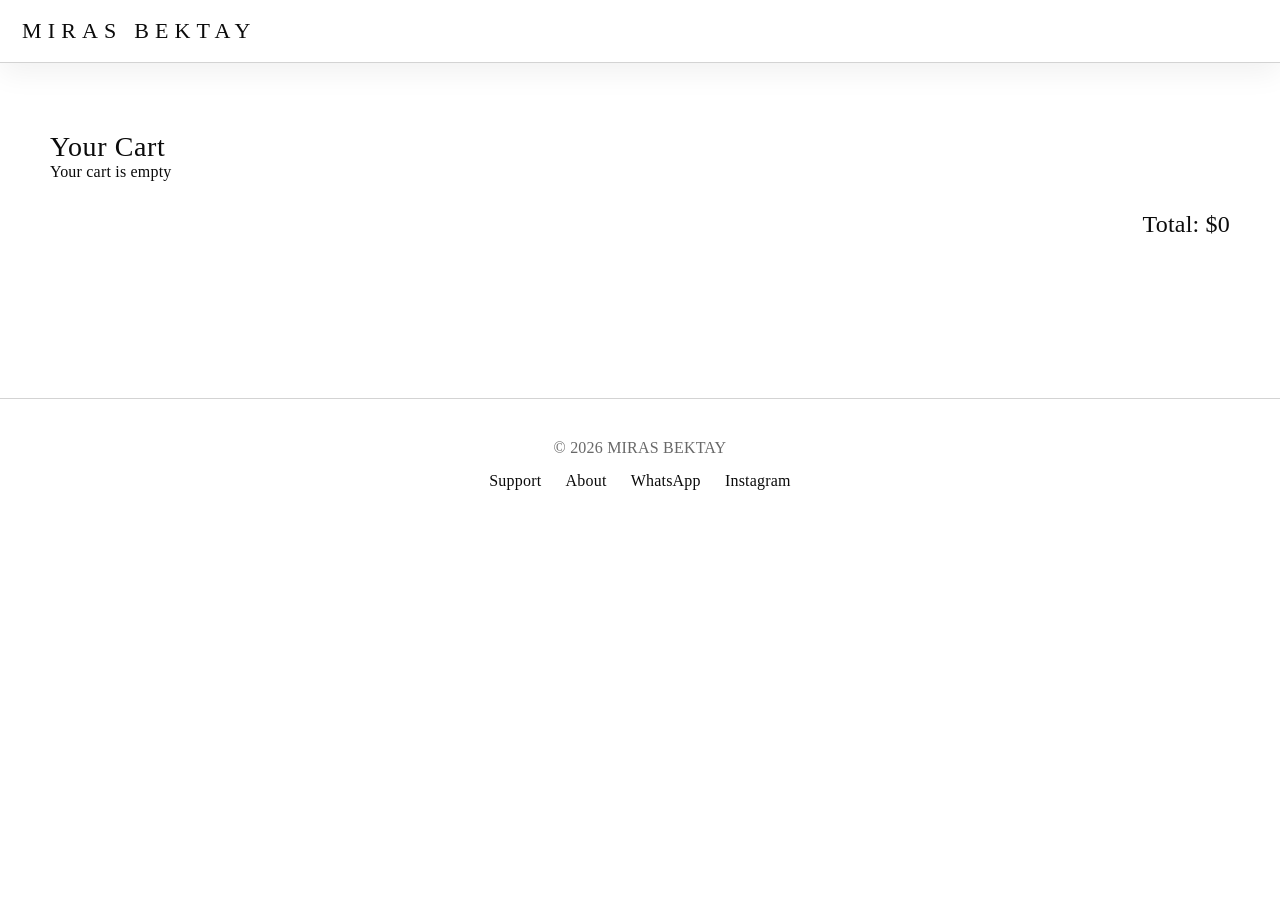
<file: cart.html>
<!DOCTYPE html>
<html>
<head>
    <meta charset="UTF-8">
    <title>Cart</title>
    <link rel="stylesheet" href="Miras.css">
</head>

<body>

    <header class="header header--solid">
    <a class="logo" href="index.html">MIRAS BEKTAY</a>
    </header>

    <section class="section">

    <div class="container">

    <h2 class="section__title">Your Cart</h2>

    <div id="cartItems"></div>

    <h3 id="total"></h3>

    </div>

    </section>

    <script src="cart.js"></script>

    <footer class="footer" style="padding: 40px 0; border-top: 1px solid var(--line); margin-top: 80px; text-align: center;">
    <div class="container">
      <p style="font-family: var(--font); color: var(--muted);">© 2026 MIRAS BEKTAY</p>
      <div style="margin-top: 15px;">
        <a href="services.html" style="margin: 0 10px;">Support</a>
        <a href="about.html" style="margin: 0 10px;">About</a>
        <a href="https://wa.me/qr/3VUZCQVR75YYK1" style="margin: 0 10px;">WhatsApp</a>
        <a href="https://www.instagram.com/_bektaev___/" style="margin: 0 10px;">Instagram</a>
      </div>
    </div>
  </footer>
    <script src="script.js"></script>

</body>
</html>
</file>
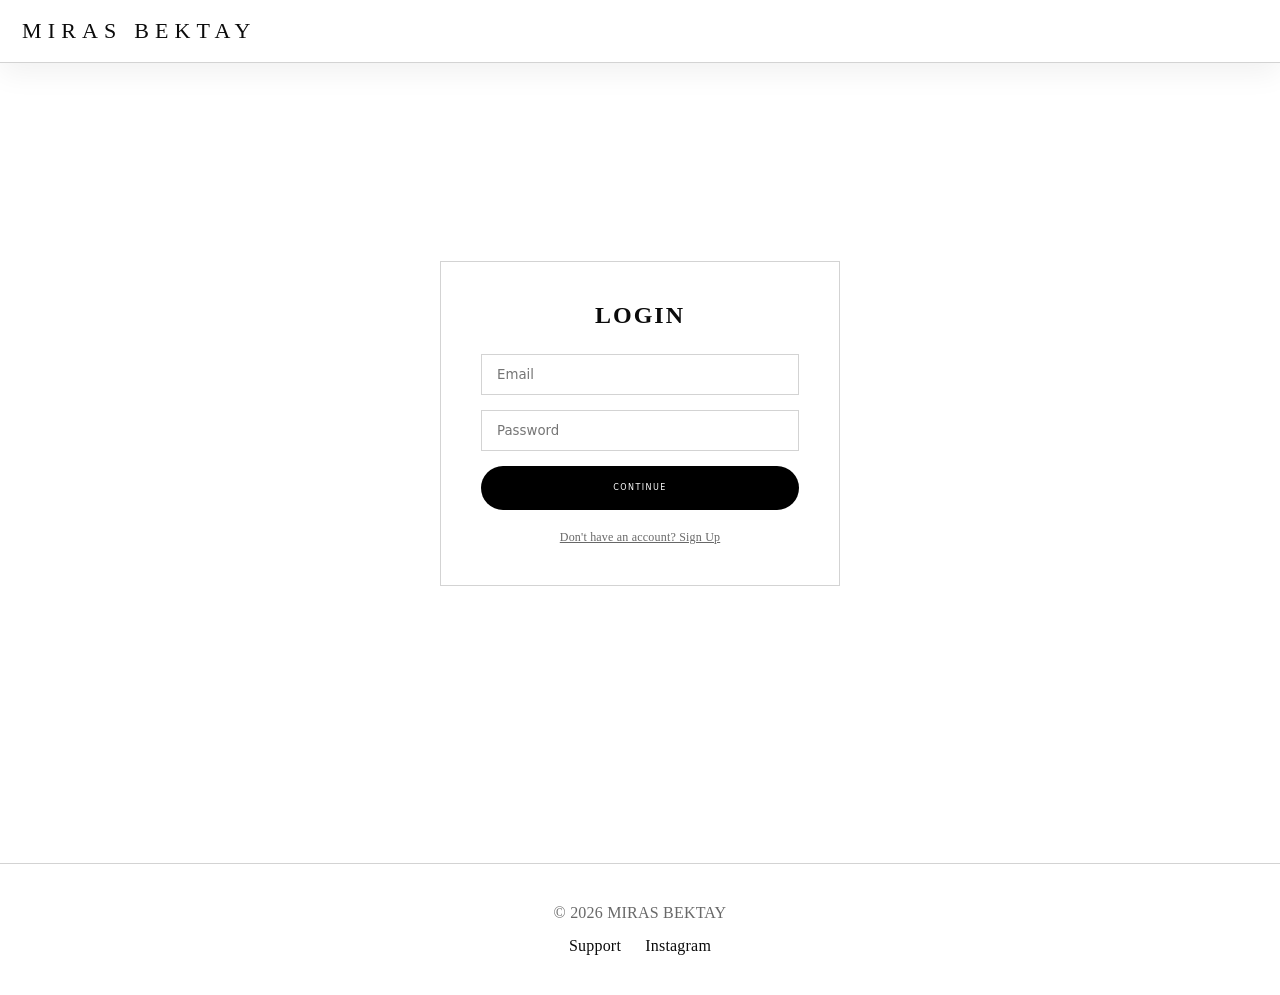
<file: login.html>
<!DOCTYPE html>
<html lang="ru">
<head>
  <meta charset="UTF-8">
  <title>Account | MIRAS BEKTAY</title>
  <link rel="stylesheet" href="Miras.css">
  <style>
    .auth-page {
      display: flex;
      justify-content: center;
      align-items: center;
      min-height: 80vh;
    }
    .auth-box {
      width: 100%;
      max-width: 400px;
      padding: 40px;
      border: 1px solid var(--line);
      background: #fff;
    }
    .auth-box h2 {
      font-size: 24px;
      margin-bottom: 25px;
      letter-spacing: 2px;
      text-transform: uppercase;
      text-align: center;
    }
    .auth-form {
      display: flex;
      flex-direction: column;
      gap: 15px;
    }
    .auth-form input {
      padding: 12px 15px;
      border: 1px solid var(--line);
      font-family: var(--sans);
      outline: none;
      transition: border-color 0.3s;
    }
    .auth-form input:focus {
      border-color: var(--text);
    }
    .toggle-auth {
      margin-top: 20px;
      text-align: center;
      font-size: 12px;
      color: var(--muted);
      cursor: pointer;
      text-decoration: underline;
    }
  </style>
</head>
<body>

  <header class="header header--solid">
    <a class="logo" href="Index.html">MIRAS BEKTAY</a>
  </header>

  <main class="auth-page">
    <div class="auth-box">
      <h2 id="formTitle">Login</h2>
      
      <form class="auth-form" id="mainAuthForm">
        <input type="email" id="userEmail" placeholder="Email" required>
        <input type="password" id="userPassword" placeholder="Password" required>
        <button type="submit" class="btn btn--primary" style="background:#000; color:#fff; width: 100%;">Continue</button>
      </form>

      <p class="toggle-auth" id="toggleBtn">Don't have an account? Sign Up</p>
    </div>
  </main>

  <footer class="footer" style="padding: 40px 0; border-top: 1px solid var(--line); margin-top: 80px; text-align: center;">
    <div class="container">
      <p style="font-family: var(--font); color: var(--muted);">© 2026 MIRAS BEKTAY</p>
      <div style="margin-top: 15px;">
        <a href="services.html" style="margin: 0 10px;">Support</a>
        <a href="https://www.instagram.com/_bektaev___/" style="margin: 0 10px;">Instagram</a>
      </div>
    </div>
  </footer>

  <script>
    const form = document.getElementById('mainAuthForm');
    const title = document.getElementById('formTitle');
    const toggleBtn = document.getElementById('toggleBtn');
    let isLoginMode = true;

    // Переключение между Входом и Регистрацией
    toggleBtn.addEventListener('click', () => {
      isLoginMode = !isLoginMode;
      title.innerText = isLoginMode ? "Login" : "Sign Up";
      toggleBtn.innerText = isLoginMode ? "Don't have an account? Sign Up" : "Already have an account? Login";
    });

    form.addEventListener('submit', (e) => {
      e.preventDefault();
      const email = document.getElementById('userEmail').value;
      const pass = document.getElementById('userPassword').value;

      if (isLoginMode) {
        // Проверка входа
        const savedUser = JSON.parse(localStorage.getItem('registeredUser'));
        if (savedUser && savedUser.email === email && savedUser.password === pass) {
          localStorage.setItem('currentUser', JSON.stringify(savedUser));
          alert('Welcome back!');
          window.location.href = 'Index.html';
        } else {
          alert('Wrong email or password!');
        }
      } else {
        // Регистрация
        const newUser = { email, password: pass };
        localStorage.setItem('registeredUser', JSON.stringify(newUser));
        localStorage.setItem('currentUser', JSON.stringify(newUser));
        alert('Account created successfully!');
        window.location.href = 'Index.html';
      }
    });
  </script>
  <script src="script.js"></script>
  

  

</body>
</html>
</file>
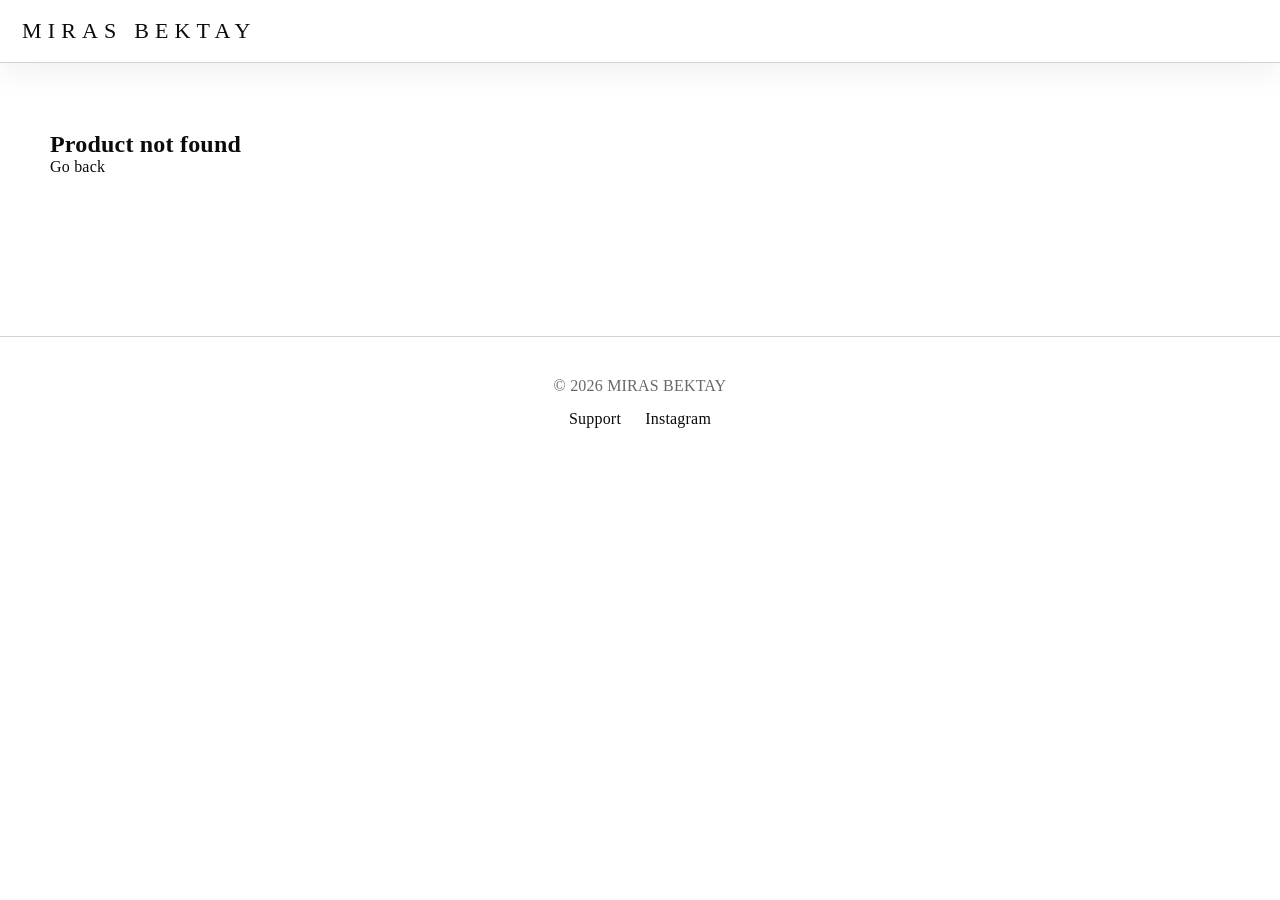
<file: product.html>
<!DOCTYPE html>
<html lang="ru">
<head>
    <meta charset="UTF-8">
    <meta name="viewport" content="width=device-width, initial-scale=1.0">
    <title>Product</title>
    <link rel="stylesheet" href="Miras.css">
</head>

<body>

    <header class="header header--solid">
    <a class="logo" href="index.html">MIRAS BEKTAY</a>
    </header>

    <section class="section">

    <div class="container" id="product"></div>

    </section>
    <footer class="footer" style="padding: 40px 0; border-top: 1px solid var(--line); margin-top: 80px; text-align: center;">
    <div class="container">
        <p style="font-family: var(--font); color: var(--muted);">© 2026 MIRAS BEKTAY</p>
        <div style="margin-top: 15px;">
        <a href="services.html" style="margin: 0 10px;">Support</a>
        <a href="https://www.instagram.com/_bektaev___/" style="margin: 0 10px;">Instagram</a>
        </div>
    </div>
    </footer>

    <script src="products.js"></script>
    <script src="product.js"></script>
    <script src="script.js"></script>
    

</body>
</html>
</file>
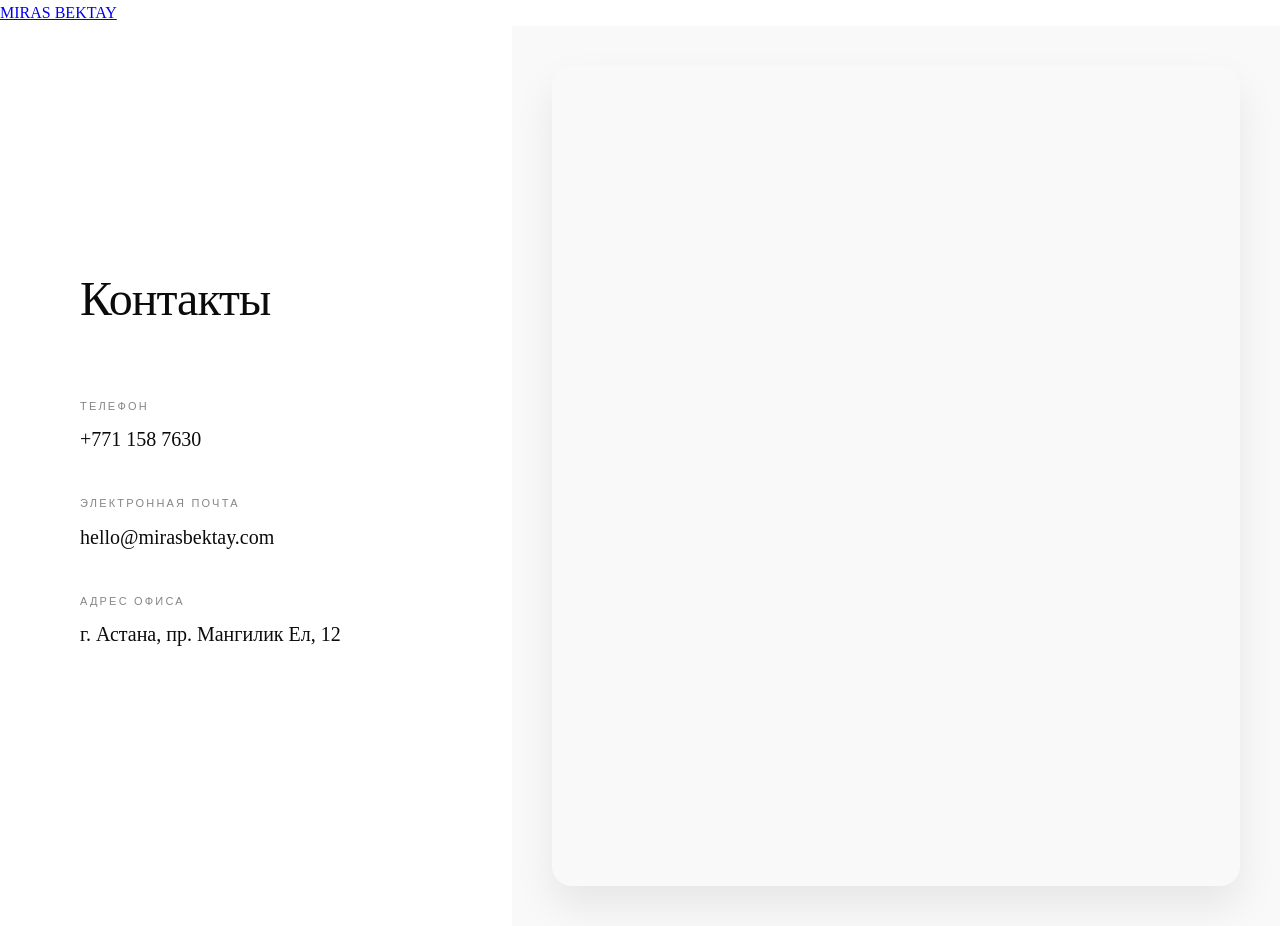
<file: services.html>
<!DOCTYPE html>
<html lang="ru">
<head>
    <meta charset="UTF-8">
    <meta name="viewport" content="width=device-width, initial-scale=1.0">
    <title>Контакты | Miras Bektay</title>
    <style>
        /* === RESET & BASE === */
        * { margin: 0; padding: 0; box-sizing: border-box; }
        body { 
            font-family: 'Georgia', serif; 
            background: #ffffff; 
            color: #0b0b0b; 
            line-height: 1.6;
        }

        /* === LAYOUT === */
        .services_split {
            display: flex;
            min-height: 100vh;
        }

        /* LEFT SIDE - CONTACTS */
        .services_left {
            width: 40%;
            padding: 100px 80px;
            display: flex;
            flex-direction: column;
            justify-content: center;
        }

        .services_title {
            font-size: 48px;
            font-weight: 400;
            margin-bottom: 60px;
            letter-spacing: -0.02em;
        }

        .contact_block {
            margin-bottom: 40px;
        }

        .services_label {
            font-family: sans-serif;
            font-size: 11px;
            text-transform: uppercase;
            letter-spacing: 0.2em;
            color: rgba(11,11,11,0.5);
            margin-bottom: 8px;
        }

        .services_value {
            font-size: 20px;
            font-weight: 500;
        }

        /* SOCIALS */
        .services_socials {
            display: flex;
            gap: 15px;
            margin-top: 20px;
        }

        .services_social {
            width: 45px;
            height: 45px;
            border-radius: 50%;
            display: flex;
            align-items: center;
            justify-content: center;
            border: 1px solid rgba(0,0,0,0.1);
            font-family: sans-serif;
            font-size: 12px;
            transition: all 0.3s ease;
        }

        .services_social:hover {
            background: #0b0b0b;
            color: #fff;
        }

        /* RIGHT SIDE - MAP */
        .services_right {
            width: 60%;
            padding: 40px;
            background: #f9f9f9;
        }

        .services_map {
            width: 100%;
            height: 100%;
            border-radius: 20px;
            overflow: hidden;
            box-shadow: 0 20px 40px rgba(0,0,0,0.08);
        }

        iframe {
            width: 100%;
            height: 100%;
            border: 0;
            filter: grayscale(0.2) contrast(0.9); /* Карта выглядит эстетичнее */
        }

        /* RESPONSIVE */
        @media (max-width: 900px) {
            .services_split { flex-direction: column; }
            .services_left, .services_right { width: 100%; }
            .services_left { padding: 50px 20px; }
            .services_right { height: 400px; padding: 20px; }
        }
    </style>
</head>
<body>
    <header class="header header--solid">
      <a class="logo" href="Index.html">MIRAS BEKTAY</a>
    </header>
    <main class="services_split">
        <section class="services_left">
            <h1 class="services_title">Контакты</h1>

            <div class="contact_block">
                <p class="services_label">Телефон</p>
                <span class="services_value">+771 158 7630</span>
            </div>

            <div class="contact_block">
                <p class="services_label">Электронная почта</p>
                <span class="services_value">hello@mirasbektay.com</span>
            </div>

            <div class="contact_block">
                <p class="services_label">Адрес офиса</p>
                <span class="services_value">г. Астана, пр. Мангилик Ел, 12</span>
            </div>
        </section>

        <section class="services_right">
            <div class="services_map">
                <iframe src="https://www.google.com/maps/embed?pb=!1m18!1m12!1m3!1d2504.7077303030064!2d71.42398457635678!3d51.12782784102919!2m3!1f0!2f0!3f0!3m2!1i1024!2i768!4f13.1!3m3!1m2!1s0x4245851415273d2d%3A0x608e8b0a1d95514b!2z0JzQsNC90LPQuNCy0LjQutC-0LUg0JXQu9C10Lsu!5e0!3m2!1sru!2skz!4v1714488582987!5m2!1sru!2skz" allowfullscreen="" loading="lazy"></iframe>
            </div>
        </section>
    </main>

</body>
</html>
</file>
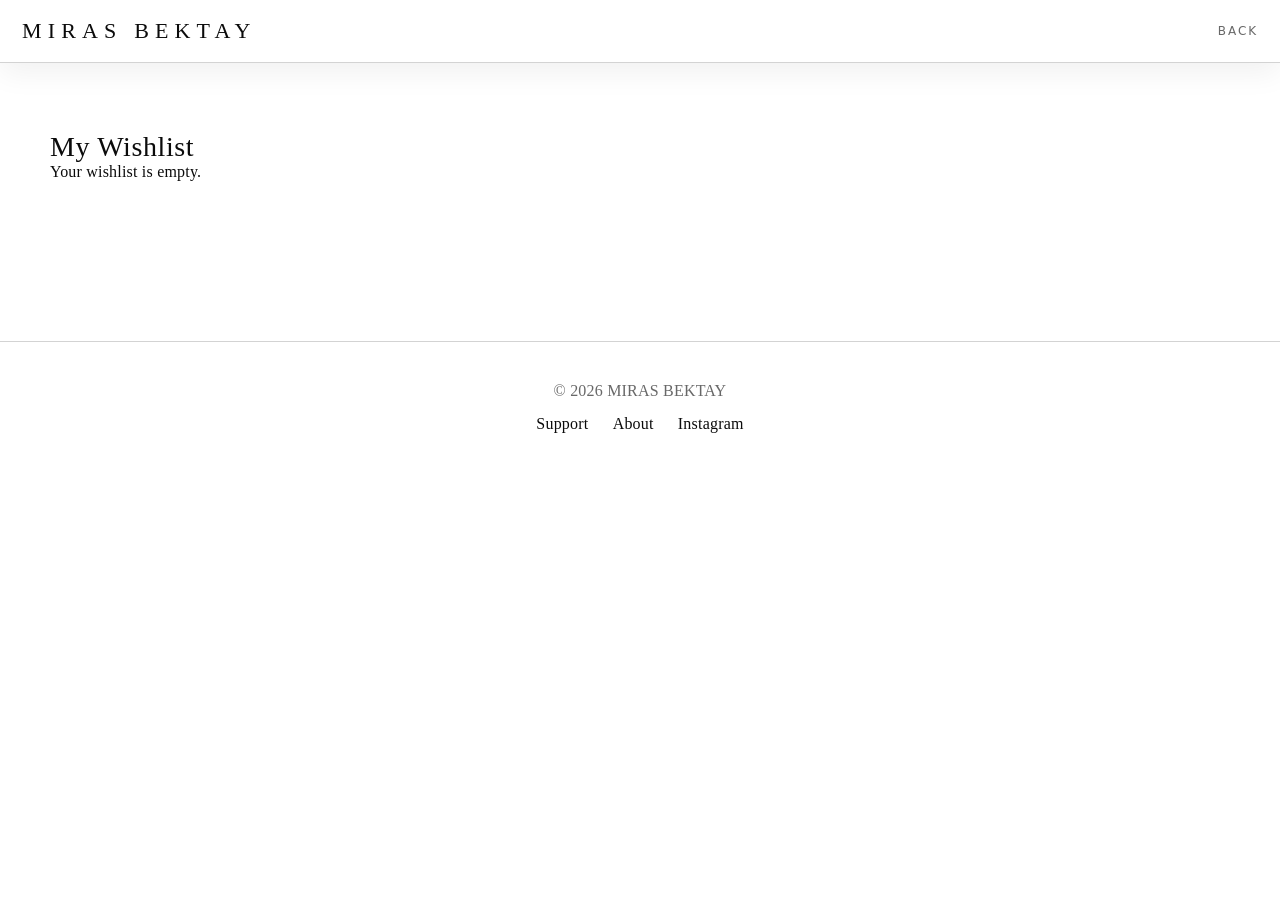
<file: wishlist.html>
<!DOCTYPE html>
<html lang="ru">
<head>
  <meta charset="UTF-8">
  <title>Wishlist | MIRAS BEKTAY</title>
  <link rel="stylesheet" href="Miras.css">
</head>
<body>

  <header class="header header--solid">
    <a class="logo" href="Index.html">MIRAS BEKTAY</a>
    <a href="Index.html" class="header__link">Back</a>
  </header>

  <main class="section">
    <div class="container">
      <h2 class="section__title">My Wishlist</h2>
      <div class="grid" id="wishlistItems"></div>
    </div>
  </main>
  <footer class="footer" style="padding: 40px 0; border-top: 1px solid var(--line); margin-top: 80px; text-align: center;">
    <div class="container">
      <p style="font-family: var(--font); color: var(--muted);">© 2026 MIRAS BEKTAY</p>
      <div style="margin-top: 15px;">
        <a href="services.html" style="margin: 0 10px;">Support</a>
        <a href="about.html" style="margin: 0 10px;">About</a>
        <a href="https://www.instagram.com/_bektaev___/" style="margin: 0 10px;">Instagram</a>
      </div>
    </div>
  </footer>

  <script src="script.js"></script>
  <script src="products.js"></script>
  <script>
    function renderWishlist() {
        // Получаем избранное из памяти (массив ID товаров)
        const wishlist = JSON.parse(localStorage.getItem("wishlist")) || [];
        const container = document.getElementById("wishlistItems");
        
        container.innerHTML = "";

        if (wishlist.length === 0) {
            container.innerHTML = "<p>Your wishlist is empty.</p>";
            return;
        }

        // Фильтруем все товары, находя те, что в списке избранного
        const favoriteProducts = products.filter(p => wishlist.includes(p.id));

        favoriteProducts.forEach(product => {
            const card = document.createElement("div");
            card.className = "card";
            card.innerHTML = `
                <a href="product.html?id=${product.id}">
                  <div class="card__img">
                      <img src="${product.image}">
                  </div>
                </a>
                <div class="card__meta">
                    <div>
                      <p class="card__title">${product.name}</p>
                      <span>$${product.price}</span>
                    </div>
                    <button onclick="removeFromWishlist(${product.id})" style="color:red; font-size:20px;">✕</button>
                </div>
            `;
            container.appendChild(card);
        });
    }

    function removeFromWishlist(id) {
        let wishlist = JSON.parse(localStorage.getItem("wishlist")) || [];
        wishlist = wishlist.filter(itemId => itemId !== id);
        localStorage.setItem("wishlist", JSON.stringify(wishlist));
        renderWishlist();
    }

    document.addEventListener('DOMContentLoaded', renderWishlist);
  </script>
</body>
</html>
</file>
<file: Miras.css>
/* ========== RESET ========== */
* { margin: 0; padding: 0; box-sizing: border-box; }
img { width: 100%; height: 100%; object-fit: cover; display: block; }
a { color: inherit; text-decoration: none; }
button { border: 0; background: transparent; cursor: pointer; }

/* ========== THEME ========== */
:root{
  --bg: #ffffff;
  --text: #0b0b0b;
  --muted: rgba(11,11,11,.62);
  --line: rgba(11,11,11,.18);
  --shadow: 0 18px 60px rgba(0,0,0,.12);

  --container: 1180px;

  --font: Georgia, "Times New Roman", Times, serif;
  --sans: system-ui, -apple-system, Segoe UI, Roboto, Arial, sans-serif;
}

body{
  background: var(--bg);
  color: var(--text);
  font-family: var(--font);
  letter-spacing: .2px;
}

/* ========== LAYOUT ========== */
.container{
  width: min(var(--container), calc(100% - 48px));
  margin: 0 auto;
}

.section{ padding: 68px 0 80px; }
.section__head{
  display: flex;
  align-items: end;
  justify-content: space-between;
  gap: 16px;
  margin-bottom: 22px;
  border-bottom: 1px solid var(--line);
  padding-bottom: 14px;
}
.section__title{
  font-weight: 500;
  font-size: 28px;
  letter-spacing: .6px;
}
.section__link{
  font-family: var(--sans);
  font-size: 12px;
  letter-spacing: .18em;
  text-transform: uppercase;
  color: var(--muted);
}
.section__link:hover{ color: var(--text); }

/* ========== TOPBAR ========== */
.topbar{
  background: #0b0b0b;
  color: #fff;
  font-family: var(--sans);
  font-size: 12px;
  letter-spacing: .12em;
  text-transform: uppercase;
  padding: 10px 16px;
  text-align: center;
}

/* ========== HEADER ========== */
.header{
  position: sticky;
  top: 0;
  z-index: 50;
  padding: 18px 22px;
  display: flex;
  align-items: center;
  justify-content: space-between;
  background: rgba(255,255,255,.02);
  backdrop-filter: blur(10px);
  border-bottom: 1px solid transparent;
  transition: background .25s ease, border-color .25s ease, box-shadow .25s ease;
}

.header--solid{
  background: rgba(255,255,255,.92);
  border-bottom: 1px solid var(--line);
  box-shadow: 0 10px 30px rgba(0,0,0,.06);
}

.header__left, .header__right{
  display: flex;
  align-items: center;
  gap: 14px;
  min-width: 240px;
}
.header__right{ justify-content: flex-end; }

.header__link{
  font-family: var(--sans);
  font-size: 12px;
  letter-spacing: .16em;
  text-transform: uppercase;
  color: var(--muted);
}
.header__link:hover{ color: var(--text); }

.logo{
  font-size: 22px;
  letter-spacing: .28em;
  font-weight: 500;
  text-transform: uppercase;
}

/* icon button */
.icon-btn{
  width: 34px;
  height: 34px;
  display: grid;
  place-items: center;
  border-radius: 999px;
  transition: background .2s ease;
}
.icon-btn:hover{ background: rgba(0,0,0,.05); }
.icon-btn img{ width: 18px; height: 18px; }

/* burger */
.burger{
  width: 16px;
  height: 10px;
  position: relative;
  display: inline-block;
}
.burger::before, .burger::after{
  content:"";
  position:absolute;
  left:0;
  right:0;
  height:1.6px;
  background: var(--text);
  border-radius: 2px;
}
.burger::before{ top:0; }
.burger::after{ bottom:0; }

/* ========== HERO ========== */
.hero{
  position: relative;
  height: min(78vh, 720px);
  display: grid;
  place-items: end center;
  padding-bottom: 54px;
  overflow: hidden;
}

.hero__bg{
  position:absolute;
  inset:0;
  
  background:
    linear-gradient(to bottom, rgba(0,0,0,.12), rgba(0,0,0,.52)),
    url("img/main2.png") center/cover no-repeat;
  transform: scale(1.02);
}

.hero__content{
  position: relative;
  color: #fff;
  text-align: center;
  padding: 30px 16px;
}

.hero__kicker{
  font-family: var(--sans);
  font-size: 10px;
  letter-spacing: .22em;
  text-transform: uppercase;
  opacity: .92;
  margin-bottom: 12px;
}

.hero__title{
  font-weight: 500;
  font-size: clamp(28px, 4vw, 48px);
  letter-spacing: .06em;
  margin-bottom: 18px;
}

/* Buttons like luxury sites */
.hero__cta{
  display: flex;
  justify-content: center;
  gap: 12px;
  flex-wrap: wrap;
}

.btn{
  display: inline-flex;
  align-items: center;
  justify-content: center;
  height: 44px;
  padding: 0 18px;
  border-radius: 999px;
  font-family: var(--sans);
  font-size: 8px;
  letter-spacing: .18em;
  text-transform: uppercase;
  transition: transform .18s ease, background .18s ease, border-color .18s ease, color .18s ease;
}

.btn--primary{
  background: #fff;
  color: #0b0b0b;
}
.btn--primary:hover{ transform: translateY(-1px); }

.btn--ghost{
  background: transparent;
  border: 1px solid rgba(255,255,255,.55);
  color: #fff;
}
.btn--ghost:hover{
  border-color: #fff;
  transform: translateY(-1px);
}

/* ========== GRID CARDS ========== */
.grid{
  display: grid;
  grid-template-columns: repeat(4, 1fr);
  gap: 18px;
}

.card{
  border: 1px solid var(--line);
  background: #fff;
  overflow: hidden;
  transition: box-shadow .25s ease, transform .25s ease, border-color .25s ease;
}

.card:hover{
  transform: translateY(-3px);
  border-color: rgba(11,11,11,.32);
  box-shadow: var(--shadow);
}

.card__img{
  aspect-ratio: 3 / 4;
  overflow: hidden;
}
.card__img img{
  transition: transform .45s ease;
}
.card:hover .card__img img{
  transform: scale(1.04);
}

.card__meta{
  display: flex;
  align-items: center;
  justify-content: space-between;
  padding: 14px 14px;
  border-top: 1px solid var(--line);
}

.card__title{
  font-size: 18px;
  font-weight: 500;
  letter-spacing: .02em;
}

.card__arrow{
  font-family: var(--sans);
  color: var(--muted);
}

/* ========== STRIP ========== */
.strip{
  border-top: 1px solid var(--line);
  border-bottom: 1px solid var(--line);
  padding: 40px 0;
}
.strip__grid{
  display: grid;
  grid-template-columns: repeat(3, 1fr);
  gap: 18px;
}
.strip__item{
  padding: 18px;
}
.strip__title{
  font-family: var(--sans);
  letter-spacing: .18em;
  text-transform: uppercase;
  font-size: 12px;
  margin-bottom: 8px;
}
.strip__text{
  color: var(--muted);
  line-height: 1.6;
  font-size: 14px;
}

/* ========== FOOTER ========== */
.footer{
  padding: 56px 0 26px;
}
.footer__grid{
  display: grid;
  grid-template-columns: repeat(4, 1fr);
  gap: 26px;
  padding-bottom: 26px;
  border-bottom: 1px solid var(--line);
}

.footer__head{
  font-family: var(--sans);
  font-size: 12px;
  letter-spacing: .18em;
  text-transform: uppercase;
  margin-bottom: 14px;
}

.footer__link{
  display: block;
  padding: 8px 0;
  color: var(--muted);
  font-size: 14px;
  line-height: 1.4;
}
.footer__link:hover{ color: var(--text); }

.footer__bottom{
  display:flex;
  justify-content: space-between;
  align-items: center;
  gap: 16px;
  padding-top: 18px;
  color: var(--muted);
  font-family: var(--sans);
  font-size: 12px;
  letter-spacing: .06em;
}
.footer__small{ opacity: .9; }

/* ========== RESPONSIVE ========== */
@media (max-width: 980px){
  .grid{ grid-template-columns: repeat(2, 1fr); }
  .strip__grid{ grid-template-columns: 1fr; }
  .footer__grid{ grid-template-columns: repeat(2, 1fr); }
  .header__left, .header__right{ min-width: auto; }
  .logo{ letter-spacing: .18em; }
}

@media (max-width: 520px){
  .grid{ grid-template-columns: 1fr; }
  .footer__grid{ grid-template-columns: 1fr; }
  .section__title{ font-size: 22px; }
}

/* ===== Drawer menu ===== */
.backdrop{
    position: fixed;
    inset: 0;
    background: rgba(0,0,0,.45);
    opacity: 0;
    pointer-events: none;
    transition: opacity .2s ease;
    z-index: 80;
  }
  
  .drawer{
    position: fixed;
    top: 0;
    left: 0;
    height: 100vh;
    width: min(360px, 86vw);
    background: #fff;
    border-right: 1px solid rgba(11,11,11,.18);
    transform: translateX(-102%);
    transition: transform .25s ease;
    z-index: 90;
    padding: 18px 18px 22px;
  }
  
  .drawer__top{
    display: flex;
    align-items: center;
    justify-content: space-between;
    padding-bottom: 14px;
    border-bottom: 1px solid rgba(11,11,11,.18);
    margin-bottom: 12px;
  }
  
  .drawer__title{
    font-family: var(--sans);
    font-size: 12px;
    letter-spacing: .18em;
    text-transform: uppercase;
    color: rgba(11,11,11,.7);
  }
  
  .drawer__close{
    width: 36px;
    height: 36px;
    border-radius: 999px;
    font-size: 16px;
    transition: background .2s ease;
  }
  .drawer__close:hover{ background: rgba(0,0,0,.06); }
  
  /* --- СТИЛЬ ПРЕМИУМ МЕНЮ --- */

/* Контейнер навигации */
.drawer__nav {
    display: flex;
    flex-direction: column;
    padding: 20px;
    gap: 10px; /* Отступ между основными пунктами */
}

/* Кнопка "Men ▾" и основные ссылки */
.nav-trigger, .drawer__link {
    background: none;
    border: none;
    width: 100%;
    text-align: left;
    padding: 15px;
    font-size: 18px;
    font-weight: 500;
    color: var(--text); /* Твой основной цвет текста */
    cursor: pointer;
    border-radius: 8px; /* Округление */
    transition: all 0.3s ease;
    text-decoration: none;
}

/* Эффект наведения на основные пункты */
.nav-trigger:hover, .drawer__link:hover {
    background-color: #f5f5f5; /* Очень светлый серый */
    padding-left: 20px; /* Плавный сдвиг вправо */
}

.menu-link, .menu-trigger {
    display: block;
    width: 100%;
    padding: 15px 0;
    text-decoration: none;
    color: #000;
    font-size: 16px;
    text-transform: uppercase;
    letter-spacing: 1px;
    border: none;
    background: none;
    text-align: left;
    cursor: pointer;
    border-bottom: 1px solid #eee;
}

.sidebar-menu {
    width: 250px;
    font-family: 'Helvetica Neue', Arial, sans-serif;
}

/* Убираем отображение по умолчанию для подменю */
.submenu {
    display: none; /* Скрыто по умолчанию */
    padding-left: 20px;
    background: #f9f9f9;
}

.submenu a {
    display: block;
    padding: 10px 0;
    color: #666;
    text-decoration: none;
    font-size: 14px;
}

.submenu a:hover {
    color: #000;
}

/* Класс, который JS будет добавлять для открытия */
.submenu.open {
    display: block;
}

/* Сетка для подкатегорий */
.submenu__grid {
    display: grid;
    grid-template-columns: repeat(2, 1fr); /* 2 колонки */
    gap: 10px; /* Отступ между кнопками */
    margin-top: 10px;
    margin-bottom: 20px;
}

/* Кнопки подкатегорий (Shoes, Jackets...) */
.submenu__link {
    display: flex;
    justify-content: center;
    align-items: center;
    height: 60px; /* Высота плитки */
    background-color: #ffffff;
    border: 1px solid var(--line); /* Твой цвет границ */
    border-radius: 6px;
    text-decoration: none;
    color: var(--text);
    font-size: 14px;
    font-weight: 400;
    text-transform: uppercase; /* Все заглавные */
    letter-spacing: 1px; /* Разреженный текст */
    transition: all 0.3s ease;
    text-align: center;
}

/* Эффект наведения на плитку подкатегории */
.submenu__link:hover {
    border-color: var(--text); /* Изменение цвета границы */
    box-shadow: 0 4px 10px rgba(0, 0, 0, 0.1); /* Легкая тень */
}
  
  .drawer__link{
    padding: 12px 10px;
    border: 1px solid rgba(11,11,11,.14);
    transition: background .2s ease, border-color .2s ease, transform .2s ease;
    font-size: 16px;
  }
  .drawer__link:hover{
    background: rgba(0,0,0,.03);
    border-color: rgba(11,11,11,.28);
    transform: translateX(2px);
  }
  
  /* Open state */
  .drawer.open{ transform: translateX(0); }
  .backdrop.open{
    opacity: 1;
    pointer-events: auto;
}
.product{
    display:grid;
    grid-template-columns:1fr 1fr;
    gap:40px;
    align-items:start;
}
    
.product__img{
    border:1px solid var(--line);
}
    
.product__info h1{
    font-size:28px;
    margin-bottom:10px;
}
    
.price{
    font-size:20px;
    margin-bottom:20px;
}
.cart-item{
  display:flex;
  justify-content:space-between;
  padding:12px;
  border-bottom:1px solid var(--line);
  font-size:16px;
}
.cart-item {
    display: flex;
    justify-content: space-between;
    align-items: center;
    padding: 20px 0;
    border-bottom: 1px solid var(--line);
}

.cart-item__info b {
    font-size: 18px;
    display: block;
    margin-bottom: 5px;
}

.btn-delete {
    font-family: var(--sans);
    font-size: 11px;
    text-transform: uppercase;
    color: #ff4444; /* Красный цвет для удаления */
    letter-spacing: 1px;
    padding: 8px 12px;
    border: 1px solid #ff4444;
    border-radius: 4px;
    transition: all 0.2s ease;
}

.btn-delete:hover {
    background: #ff4444;
    color: #fff;
}

#total {
    margin-top: 30px;
    text-align: right;
    font-size: 24px;
    font-weight: 500;
}
.slider-container {
  position: relative;
  flex: 1; /* Занимает всё свободное место между кнопками */
  max-width: 1100px; /* Чистая ширина картинки */
  overflow: hidden;
  border-radius: 8px;
}

.slider::-webkit-scrollbar { display: none; }

.slider {
  display: flex;
  overflow-x: auto;
  scroll-snap-type: x mandatory;
  scroll-behavior: smooth;
  height: 600px; /* Можешь поменять высоту здесь */
  scrollbar-width: none; 
}

.slider::-webkit-scrollbar {
  display: none; /* Скрываем скроллбар в Chrome/Safari */
}

.slider img {
  min-width: 100%;
  height: 100%;
  object-fit: cover;
}

.slider-wrapper {
  display: flex;
  align-items: center;
  justify-content: center;
  gap: 10px; /* Расстояние между кнопкой и картинкой */
  max-width: 1300px; /* Чуть шире, чтобы влезли кнопки */
  margin: 40px auto;
  padding: 0 20px;
}

/* Кнопки */
.slider-btn {
  position: static; /* Отменяем абсолютное позиционирование */
  transform: none;  /* Отменяем центрирование через transform */
  background: #fff;
  border: 1px solid var(--line);
  width: 44px;
  height: 44px;
  border-radius: 50%;
  cursor: pointer;
  display: flex;
  align-items: center;
  justify-content: center;
  transition: all 0.3s ease;
  flex-shrink: 0; /* Чтобы кнопка не сжималась */
}

.slider-btn:hover {
  background: var(--text);
  color: #fff;
}

/* Располагаем стрелки по краям картинки с небольшим отступом */
.prev { left: 15px; }
.next { right: 15px; }

.user-profile {
    display: flex;
    align-items: center;
    gap: 12px;
}

.user-name {
    font-family: var(--sans);
    font-size: 12px;
    text-transform: uppercase;
    letter-spacing: 1px;
    font-weight: 500;
}

.logout-btn {
    font-family: var(--sans);
    font-size: 10px;
    text-decoration: underline;
    color: var(--muted);
    transition: color 0.2s;
}

.logout-btn:hover {
    color: var(--text);
}

/* Контейнер для позиционирования */
.auth-wrapper {
    position: relative;
    display: flex;
    align-items: center;
}

/* Выпадающее меню */
.dropdown-content {
    display: none;
    position: absolute;
    right: 0;
    top: 40px; /* Расстояние от хедера */
    background-color: #fff;
    min-width: 220px;
    box-shadow: 0 10px 30px rgba(0,0,0,0.1);
    border: 1px solid rgba(0,0,0,0.1);
    z-index: 1000;
    padding: 20px;
}

.dropdown-content.show {
    display: block;
}

.user-label {
    font-family: var(--sans);
    font-size: 10px;
    text-transform: uppercase;
    color: rgba(0,0,0,0.5);
    margin-bottom: 5px;
    letter-spacing: 1px;
}

.user-detail {
    font-size: 14px;
    font-weight: 500;
    word-break: break-all;
}

.dropdown-content hr {
    border: 0;
    border-top: 1px solid rgba(0,0,0,0.1);
    margin: 15px 0;
}

.logout-link {
    background: none;
    border: none;
    color: #ff4444;
    font-family: var(--sans);
    font-size: 12px;
    text-transform: uppercase;
    cursor: pointer;
    padding: 0;
    letter-spacing: 1px;
}

.logout-link:hover {
    text-decoration: underline;
}

.card__img {
  position: relative; /* Чтобы кнопка была поверх картинки */
}

.wishlist-btn {
  position: absolute;
  top: 15px;
  right: 15px;
  width: 35px;
  height: 35px;
  background: rgba(255, 255, 255, 0.8);
  border-radius: 50%;
  display: flex;
  align-items: center;
  justify-content: center;
  font-size: 18px;
  color: #ccc; /* Цвет пустого сердечка */
  transition: all 0.3s ease;
  box-shadow: 0 4px 10px rgba(0,0,0,0.1);
  z-index: 5;
}

.wishlist-btn:hover {
  transform: scale(1.1);
  background: #fff;
}

.wishlist-btn.active {
  color: #ff4444; /* Красное сердечко, если товар в избранном */
}

/* Контейнер для кнопок на странице товара */
.product__actions {
  display: flex;
  align-items: center;
  gap: 15px;
  margin-top: 30px;
}

/* Круглая кнопка избранного */
.wish-circle {
  width: 44px;
  height: 44px;
  border: 1px solid var(--line);
  border-radius: 50%;
  display: flex;
  align-items: center;
  justify-content: center;
  font-size: 20px;
  color: #ccc;
  background: #fff;
  transition: all 0.3s ease;
  cursor: pointer;
}

.wish-circle:hover {
  border-color: var(--text);
  color: var(--text);
}

.wish-circle.active {
  background: #fff;
  color: #ff4444;
  border-color: #ff4444;
}

/* Убедись, что кнопка корзины занимает нужное место */
#addCart {
  flex: 1; /* Кнопка "Add to cart" будет растягиваться */
  max-width: 300px;
}

/* --- НОВЫЙ КРАСИВЫЙ ПОИСК --- */

.search-wrapper {
    position: relative;
    margin-left: 20px;
    z-index: 100;
}

/* Группа ввода (лупа + инпут) */
.search-input-group {
    display: flex;
    align-items: center;
    border-bottom: 1px solid rgba(0,0,0,0.1); /* Легкая линия */
    transition: border-color 0.3s;
}

.search-input-group:focus-within {
    border-bottom-color: var(--text); /* Линия становится темнее при фокусе */
}

/* Иконка лупы */
.search-icon {
    width: 16px;
    height: 16px;
    margin-right: 8px;
    opacity: 0.5;
}

/* Само поле ввода */
.search-input {
    border: none;
    padding: 8px 0;
    font-family: var(--sans);
    font-size: 14px;
    outline: none;
    background: transparent;
    width: 180px;
    color: var(--text);
}

.search-input::placeholder {
    color: #999;
}

/* Выпадающий список результатов */
.search-results {
    position: absolute;
    top: calc(100% + 10px); /* Чуть ниже поля ввода */
    left: 0;
    width: 320px; /* Сделаем пошире */
    background: #fff;
    border-radius: 8px; /* Скругленные углы */
    box-shadow: 0 10px 25px rgba(0,0,0,0.1); /* Красивая мягкая тень */
    max-height: 350px;
    overflow-y: auto;
    display: none;
    opacity: 0;
    transform: translateY(-10px);
    transition: opacity 0.3s, transform 0.3s;
}

/* Класс для показа с анимацией (добавим через JS) */
.search-results.show {
    display: block;
    opacity: 1;
    transform: translateY(0);
}

/* Элемент результата */
.search-item {
    display: flex;
    align-items: center;
    padding: 12px 15px;
    gap: 15px;
    border-bottom: 1px solid #f0f0f0;
    cursor: pointer;
    transition: background 0.2s;
}

.search-item:last-child {
    border-bottom: none;
    border-radius: 0 0 8px 8px;
}

.search-item:first-child {
    border-radius: 8px 8px 0 0;
}

.search-item:hover {
    background: #f9f9f9;
}

/* Картинка в результате */
.search-item img {
    width: 50px;
    height: 50px;
    object-fit: cover;
    border-radius: 4px; /* Легкое скругление у картинки */
}

/* Текст в результате */
.search-item__info {
    display: flex;
    flex-direction: column;
    gap: 2px;
}

.search-item__name {
    font-size: 14px;
    font-weight: 500;
    color: var(--text);
    margin: 0;
}

.search-item__price {
    font-size: 13px;
    color: #888;
    margin: 0;
}

/* Текст "Ничего не найдено" */
.search-no-results {
    padding: 20px;
    text-align: center;
    font-size: 14px;
    color: #666;
    font-style: italic;
}

.filter-bar {
    display: flex;
    align-items: center;
    gap: 40px;
    margin-bottom: 40px;
    padding: 15px 0;
    border-bottom: 1px solid rgba(0,0,0,0.08);
}

.filter-item {
    display: flex;
    align-items: center;
    gap: 10px;
}

.filter-label {
    font-family: var(--sans);
    font-size: 11px;
    text-transform: uppercase;
    letter-spacing: 1px;
    color: var(--muted);
}

.minimal-select {
    border: none;
    background: transparent;
    font-family: var(--sans);
    font-size: 13px;
    font-weight: 500;
    cursor: pointer;
    outline: none;
    padding: 5px 0;
    border-bottom: 1px solid transparent;
    transition: border-color 0.3s;
}

.minimal-select:hover {
    border-bottom-color: var(--text);
}

.filter-count {
    margin-left: auto; /* Прижимает счетчик вправо */
    font-family: var(--sans);
    font-size: 12px;
    color: var(--muted);
}

.about-container {
    max-width: 900px;
    margin: 0 auto;
    text-align: center;
}

.about-hero {
    margin-bottom: 40px;
}

.about-photo {
    width: 180px;
    height: 180px;
    border-radius: 50%;
    object-fit: cover;
    margin-bottom: 15px;
    box-shadow: 0 10px 30px rgba(0,0,0,0.1);
}

.about-subtitle {
    color: #777;
    font-size: 14px;
    margin-top: 5px;
}

.about-text {
    text-align: left;
    line-height: 1.7;
    color: #333;
}

.about-text p {
    margin-bottom: 15px;
}

.brand-section {
    position: relative;
    height: 500px;
    margin: 80px 0;
    overflow: hidden;
}

.brand-image {
    width: 100%;
    height: 100%;
    object-fit: cover;
    filter: brightness(70%);
}

.brand-overlay {
    position: absolute;
    inset: 0;
    background: linear-gradient(to top, rgba(0,0,0,0.6), rgba(0,0,0,0.2));
    z-index: 1;
}

.brand-content {
    position: absolute;
    z-index: 2;
    bottom: 60px;
    left: 60px;
    color: white;
    max-width: 400px;
}

.brand-title {
    font-size: 42px;
    letter-spacing: 3px;
    margin-bottom: 10px;
}

.brand-text {
    font-size: 14px;
    opacity: 0.9;
    margin-bottom: 20px;
}

.brand-btn {
    display: inline-block;
    padding: 10px 20px;
    border: 1px solid white;
    color: white;
    text-decoration: none;
    transition: 0.3s;
}

.brand-btn:hover {
    background: white;
    color: black;
}

.brand-section {
    transform: scale(1);
    transition: transform 0.6s ease;
}

.brand-section:hover {
    transform: scale(1.02);
}
</file>
